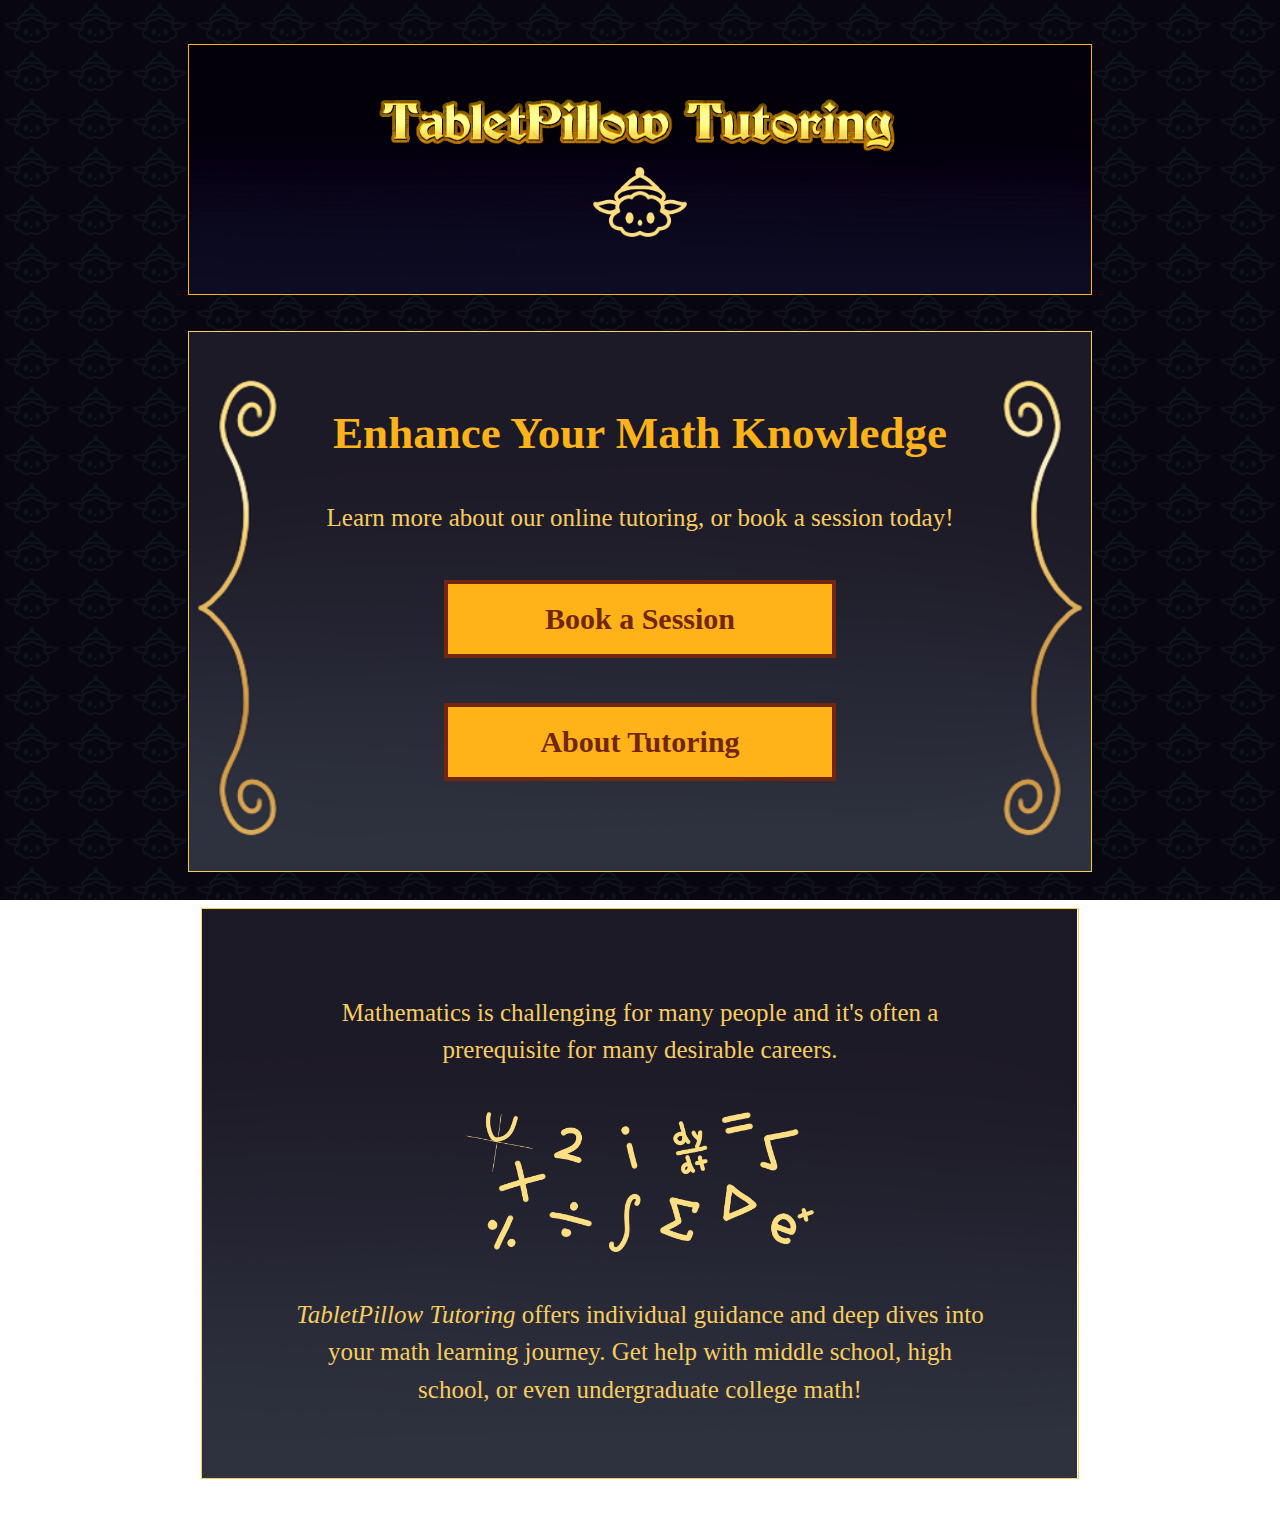
<file: index.html>
<!DOCTYPE html>
<html>

<!--TabletPillow Math Tutoring-->

<head>

	<meta name="viewport" content="width=device-width, initial-scale=1.0">

	<title>TabletPillow Math</title>
	
	<link rel="icon" type="image/x-icon" href="css/graphics/logo.ico">

	<link rel="stylesheet" href="css/style.css">

</head>

<body>

	<br><br>

	<div class="pageTitle">
		
		<img src="css/graphics/homeTitle.png" alt="TabletPillowTutoring" alt="Logo" style="width:85%; height:85%;">
		<img src="css/graphics/logo.png" alt="Logo" style="width:15%; height:15%;">

	</div>
	
	<br><br>
	
	<div class="info1">
	
		<h1>Enhance Your Math Knowledge</h1>

		<p>Learn more about our online tutoring, or book a session today!</p>
		
		<br>
		
		<a href="pages/info.html" code style="text-decoration:none">
			<div class="button">
				<b>Book a Session</b>
			</div>
		</a>
		
		<a href="pages/info.html" code style="text-decoration:none">
			<div class="button">
				<b>About Tutoring</b>
			</div>
		</a>

	</div>
	
	<br><br>
	
	<div class="info2">
	
		<p>Mathematics is challenging for many people and it's often a prerequisite for many desirable careers.</p>
		
		<br><img src="css/graphics/mathSymbols.png" alt="Logo" style="width:50%; height:50%;">
		
		<p><i>TabletPillow Tutoring</i> offers individual guidance and deep dives into your math learning journey. Get help with middle school, high school, or even undergraduate college math!</p>
		
	</div>
	
	<br><br>

</body>
</html>
</file>
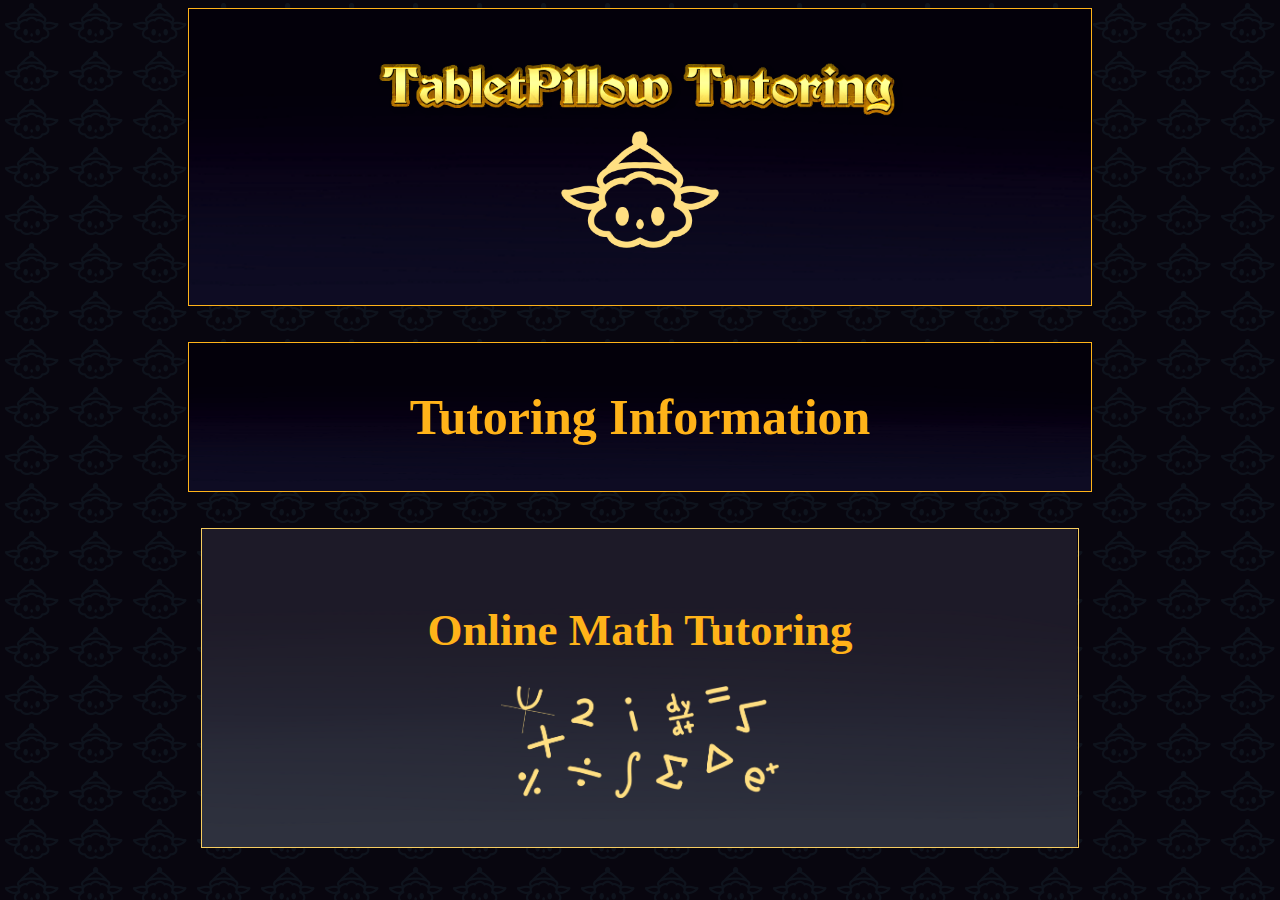
<file: pages/info.html>
<!DOCTYPE html>
<html>

<!--TabletPillow Math Tutoring-->

<head>

	<meta name="viewport" content="width=device-width, initial-scale=1.0">

	<title>TabletPillow Math</title>
	
	<link rel="icon" type="image/x-icon" href="../css/graphics/logo.ico">

	<link rel="stylesheet" href="../css/style.css">

</head>

<body>
	
	<div class="pageTitle">
		
		<img src="../css/graphics/homeTitle.png" alt="TabletPillowTutoring" alt="Logo" style="width:85%; height:85%;">
		<img src="../css/graphics/logo.png" alt="Logo" style="width:25%; height:25%;">

	</div>
	
	<br><br>

	<div class="pageTitle">
		
		<b>Tutoring Information</b>

	</div>
	
	<br><br>
	
	<div class="info2">

		<h1>Online Math Tutoring</h1>
		
		<img src="../css/graphics/mathSymbols.png" alt="Math" style="width:40%; height:40%;">

	</div>
	
	<br><br>

</body>
</html>
</file>
<file: css/style.css>
body {
	background-image: url("graphics/background.png");
	background-attachment: fixed;
	color: #f7cd60;
}

h1 {
	color: #ffb319;
	font-size: 45px;
}

p {
	font-family: Georgia;
	margin-top: 40px;
	font-size: 25px;
	line-height: 1.5;
}

.pageTitle {
	background-image: url("graphics/pageTitle.png");
	background-repeat: no-repeat;
	background-size: 100% 100%;
	border: 1px solid #ffb319;
	
	font-family: Tahoma;
	margin: auto;
	text-align: center;
	color: #ffb319;
	font-size: 50px;
	
	width: 50%;
	padding-left: 15vh;
	padding-right: 15vh;
	padding-top: 5vh;
	padding-bottom: 5vh;
}

.info1 {
	background-image: url("graphics/info.png");
	background-repeat: no-repeat;
	background-size: 100% 100%;
	border: 1px solid #f7cd60;
	
	font-family: Tahoma;
	color: #f7cd60;
	margin: auto;
	text-align: center;
	
	width: 50%;
	padding-left: 15vh;
	padding-right: 15vh;
	padding-top: 5vh;
	padding-bottom: 5vh;
}

.info2 {
	background-image: url("graphics/infoBlank.png");
	background-repeat: no-repeat;
	background-size: 100% 100%;
	border: 1px solid #f7cd60;
	
	font-family: Tahoma;
	color: #f7cd60;
	margin: auto;
	text-align: center;
	
	width: 55%;
	padding-left: 10vh;
	padding-right: 10vh;
	padding-top: 5vh;
	padding-bottom: 5vh;
}

.button {
	background-color: #ffb319;
	
	border: 4px solid #73260f;
	
	font-family: Tahoma;
	color: #73260f;
	font-size: 30px;
	
	text-decoration: none;
	margin: auto;
	margin-left: 5vh;
	margin-right: 5vh;
	margin-bottom: 5vh;
	
	
	width: 55%;
	padding: 2vh;
	
	display:inline-block;
}

.button:hover {
	background-color: #5c4022;
	border: 4px solid white;
	color: white;
}
</file>
